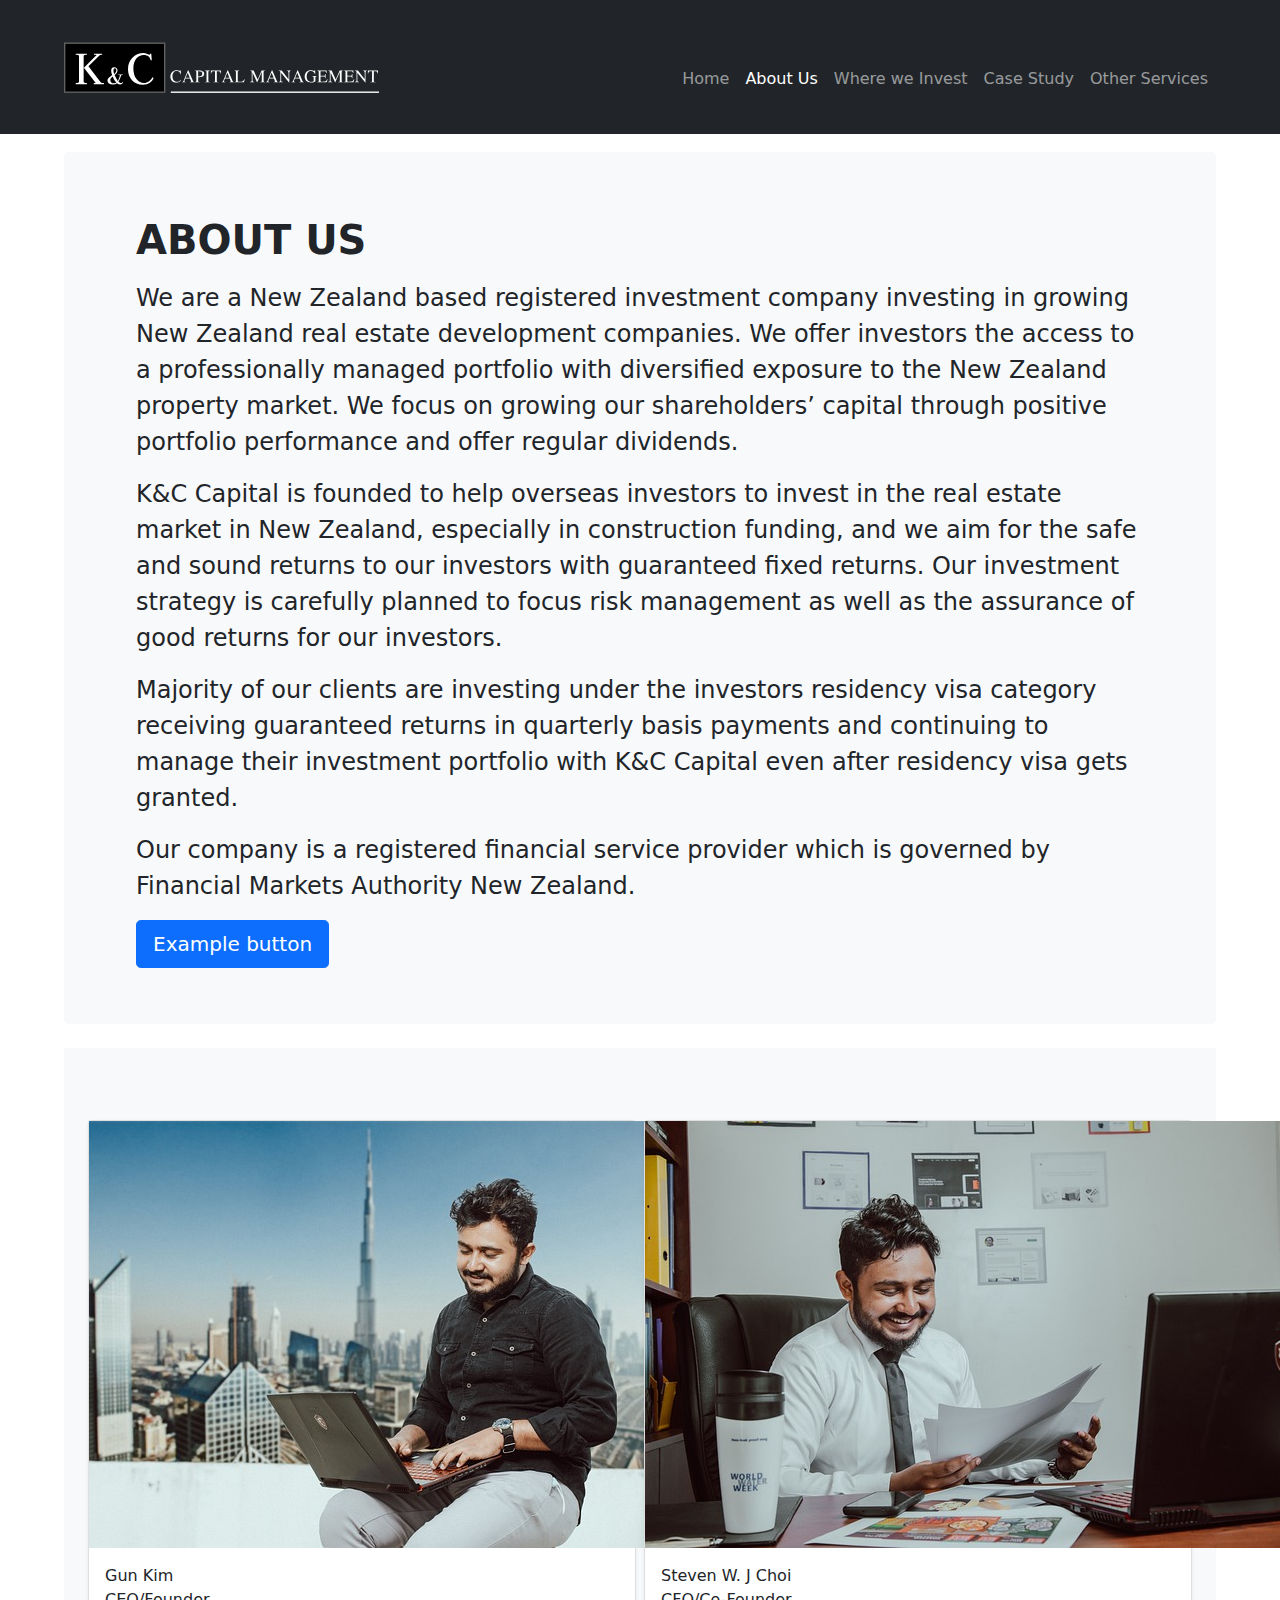
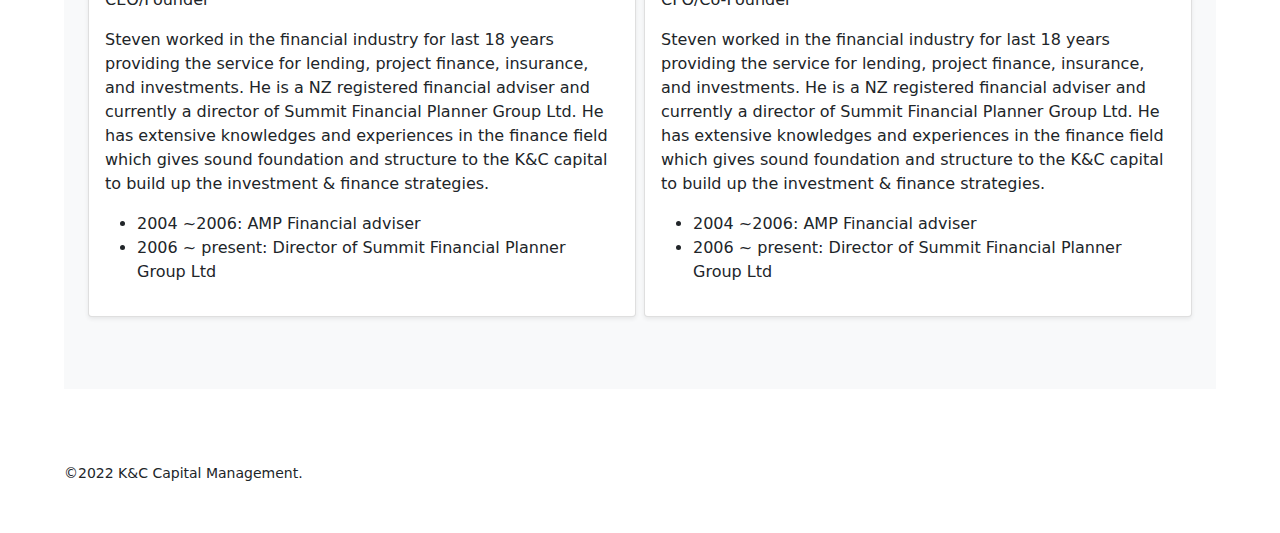
<file: pages/about-us.html>
<!DOCTYPE html>
<html lang="en">

  <head>
    <meta charset="UTF-8" />
    <meta http-equiv="X-UA-Compatible" content="IE=edge" />
    <meta name="viewport" content="width=device-width, initial-scale=1.0" />
    <title>About Us - K&C Capital Management</title>
    <link href="https://cdn.jsdelivr.net/npm/bootstrap@5.1.3/dist/css/bootstrap.min.css" rel="stylesheet" />
    <link rel="stylesheet" href="../css/main.min.css" />
  </head>

  <body>
    <header>
      <nav class="navbar navbar-expand-md navbar-dark fixed-top bg-dark">
        <div class="container">
          <a class="navbar-brand" href="../index.html">
            <img src="../assets/logo-white.svg" alt="KnC Capital Management" />
          </a>
          <button class="navbar-toggler" type="button" data-bs-toggle="collapse" data-bs-target="#navbarCollapse" aria-controls="navbarCollapse" aria-expanded="false" aria-label="Toggle navigation">
            <span class="navbar-toggler-icon"></span>
          </button>
          <div class="collapse navbar-collapse" id="navbarCollapse">
            <ul class="navbar-nav me-auto mb-2 mb-md-0">
              <li class="nav-item">
                <a class="nav-link" href="../index.html">Home</a>
              </li>
              <li class="nav-item">
                <a class="nav-link active" href="./about-us.html" aria-current="page">About Us</a>
              </li>
              <li class="nav-item">
                <a class="nav-link" href="./where-we-invest.html">Where we Invest</a>
              </li>
              <li class="nav-item">
                <a class="nav-link" href="./case-study.html">Case Study</a>
              </li>
              <li class="nav-item">
                <a class="nav-link" href="./other-services.html">Other Services</a>
              </li>
            </ul>
          </div>
        </div>
      </nav>
    </header>
    <main class="main">
      <div class="container">
        <div class="p-5 mb-4 bg-light rounded-3">
          <div class="container-fluid py-2">
            <h2 class="display-6 fw-bold py-2">ABOUT US</h2>
            <p class="col-md-12 fs-4">We are a New Zealand based registered investment company investing in growing New Zealand real estate development companies. We offer investors the access to a professionally managed portfolio with diversified exposure to the New Zealand property market. We focus on growing our shareholders’ capital through positive portfolio performance and offer regular dividends.</p>
              <p class="col-md-12 fs-4">K&C Capital is founded to help overseas investors to invest in the real estate market in New Zealand, especially in construction funding, and we aim for the safe and sound returns to our investors with guaranteed fixed returns. Our investment strategy is carefully planned to focus risk management as well as the assurance of good returns for our investors.</p>
              <p class="col-md-12 fs-4">Majority of our clients are investing under the investors residency visa category receiving guaranteed returns in quarterly basis payments and continuing to manage their investment portfolio with K&C Capital even after residency visa gets granted.</p>
              <p class="col-md-812 fs-4">Our company is a registered financial service provider which is governed by Financial Markets Authority New Zealand.</p>
            <button class="btn btn-primary btn-lg" type="button">Example button</button>
          </div>
        </div>
        <div class="album py-5 bg-light">
          <div class="container">
            <div class="row row-cols-1 row-cols-sm-2 row-cols-md-2 g-2">
              <div class="col">
                <div class="card shadow-sm">
                  <div class="card-img">
                    <img src="../assets/about/member_01.jpg" alt="" />
                  </div>
                  <div class="card-body">
                    <p class="card-text">
                      Gun Kim<br />
                      CEO/Founder
                    </p>
                    <p class="card-text">
                      Steven worked in the financial industry for last 18 years providing the service for lending, project finance, insurance, and investments. He is a NZ registered financial adviser and currently a director of Summit Financial Planner Group Ltd. He has extensive knowledges and experiences in the finance field which gives sound foundation and structure to the K&C capital to build up the investment & finance strategies.
                    </p>
                    <ul>
                      <li>2004 ~2006: AMP Financial adviser</li>
                      <li>2006 ~ present: Director of Summit Financial Planner Group Ltd</li>
                    </ul>
                  </div>
                </div>
              </div>
              <div class="col">
                <div class="card shadow-sm">
                  <div class="card-img">
                    <img src="../assets/about/member_02.jpg" alt="" />
                  </div>
      
                  <div class="card-body">
                    <p class="card-text">
                      Steven W. J Choi<br />
                      CFO/Co-Founder
                    </p>
                    <p class="card-text">
                      Steven worked in the financial industry for last 18 years providing the service for lending, project finance, insurance, and investments. He is a NZ registered financial adviser and currently a director of Summit Financial Planner Group Ltd. He has extensive knowledges and experiences in the finance field which gives sound foundation and structure to the K&C capital to build up the investment & finance strategies.
                    </p>
                    <ul>
                      <li>2004 ~2006: AMP Financial adviser</li>
                      <li>2006 ~ present: Director of Summit Financial Planner Group Ltd</li>
                    </ul>
                  </div>
                </div>
              </div>
            </div>
          </div>
        </div>
      </div>
    </main>
    <footer class="footer">
      <div class="container">
        <small class="copyright">
          &copy;2022 K&amp;C Capital Management.
        </small>
      </div>
    </footer>
    
    <script src="https://cdn.jsdelivr.net/npm/bootstrap@5.1.3/dist/js/bootstrap.bundle.min.js"></script>
  </body>

</html>
</file>
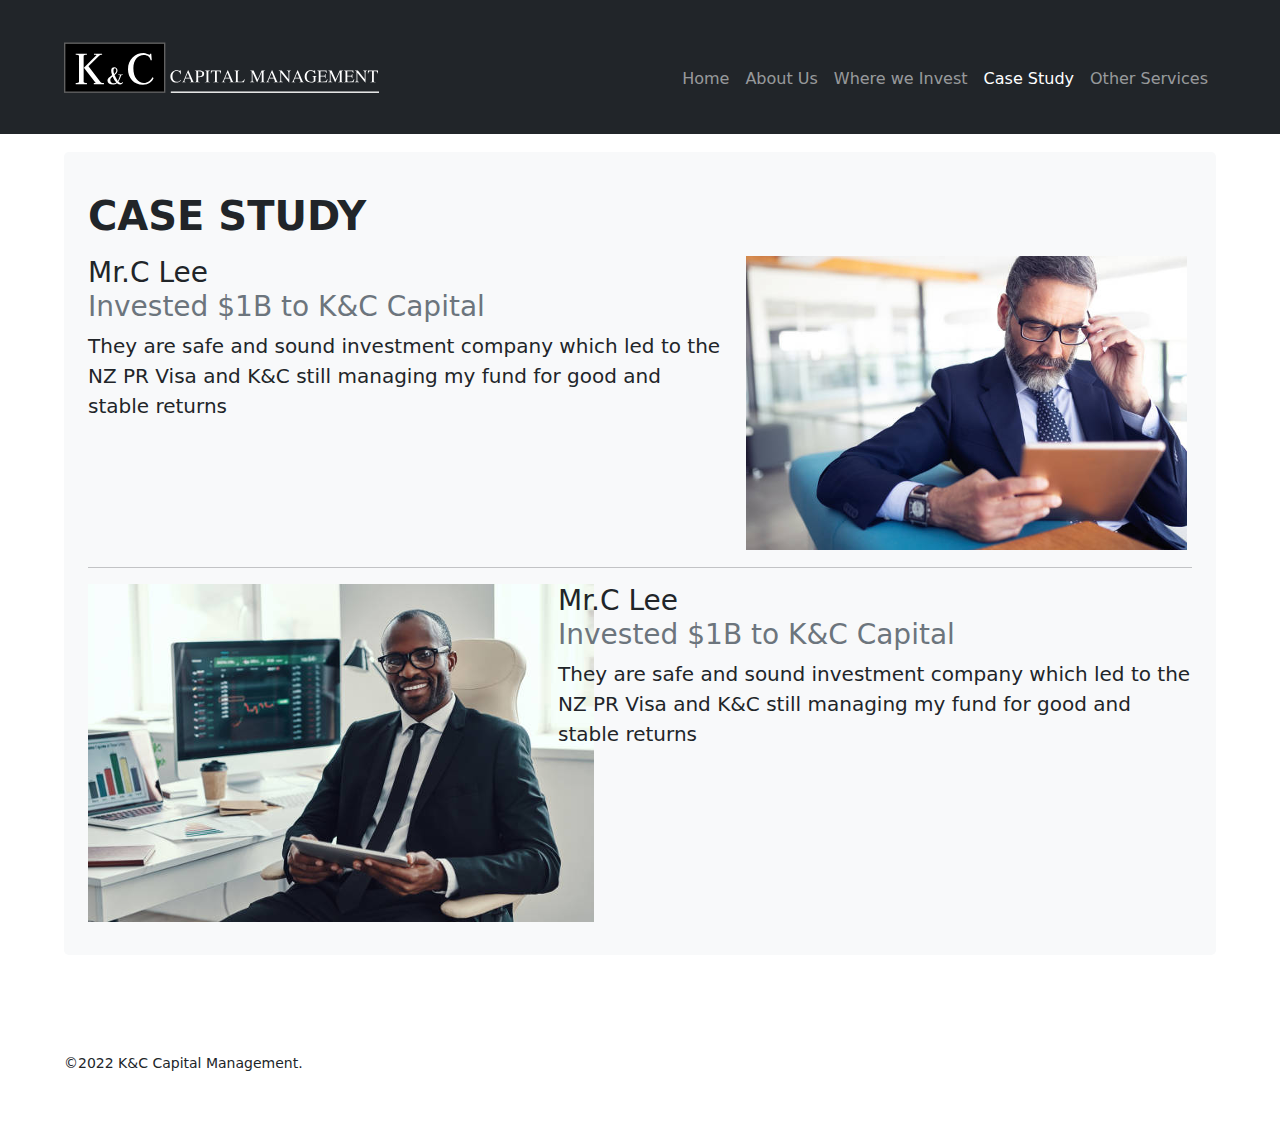
<file: pages/case-study.html>
<!DOCTYPE html>
<html lang="en">

  <head>
    <meta charset="UTF-8" />
    <meta http-equiv="X-UA-Compatible" content="IE=edge" />
    <meta name="viewport" content="width=device-width, initial-scale=1.0" />
    <title>Case Study - K&C Capital Management</title>
    <link href="https://cdn.jsdelivr.net/npm/bootstrap@5.1.3/dist/css/bootstrap.min.css" rel="stylesheet" />
    <link rel="stylesheet" href="../css/main.min.css" />
  </head>

  <body>
    <header>
      <nav class="navbar navbar-expand-md navbar-dark fixed-top bg-dark">
        <div class="container">
          <a class="navbar-brand" href="../index.html">
            <img src="../assets/logo-white.svg" alt="KnC Capital Management" />
          </a>
          <button class="navbar-toggler" type="button" data-bs-toggle="collapse" data-bs-target="#navbarCollapse" aria-controls="navbarCollapse" aria-expanded="false" aria-label="Toggle navigation">
            <span class="navbar-toggler-icon"></span>
          </button>
          <div class="collapse navbar-collapse" id="navbarCollapse">
            <ul class="navbar-nav me-auto mb-2 mb-md-0">
              <li class="nav-item">
                <a class="nav-link" href="../index.html">Home</a>
              </li>
              <li class="nav-item">
                <a class="nav-link" href="./about-us.html">About Us</a>
              </li>
              <li class="nav-item">
                <a class="nav-link" href="./where-we-invest.html">Where we Invest</a>
              </li>
              <li class="nav-item">
                <a class="nav-link active" href="./case-study.html" aria-current="page">Case Study</a>
              </li>
              <li class="nav-item">
                <a class="nav-link" href="./other-services.html">Other Services</a>
              </li>
            </ul>
          </div>
        </div>
      </nav>
    </header>
    <main class="main">
      <div class="container">
        <div class="py-4 mb-4 bg-light rounded-3">
          <div class="container-fluid py-2">
            <h2 class="display-6 fw-bold py-2">CASE STUDY</h2>
            <div class="row featurette">
              <div class="col-md-7">
                <h3 class="featurette-heading">Mr.C Lee<br /><span class="text-muted">Invested $1B to K&C Capital</span></h3>
                <p class="lead">They are safe and sound investment company which led to the NZ PR Visa and K&C still managing my fund for good and stable returns</p>
              </div>
              <div class="col-md-5">
                <div class="card-img">
                  <img src="../assets/case/case_01.png" alt="" />
                </div>
              </div>
            </div>
            <hr class="featurette-divider">
            <div class="row featurette">
              <div class="col-md-7 order-md-2">
                <h3 class="featurette-heading">Mr.C Lee<br /><span class="text-muted block">Invested $1B to K&C Capital</span></h3>
                <p class="lead">They are safe and sound investment company which led to the NZ PR Visa and K&C still managing my fund for good and stable returns</p>
              </div>
              <div class="col-md-5 order-md-1">
                <div class="card-img">
                  <img src="../assets/case/case_02.png" alt="" />
                </div>
              </div>
            </div>
          </div>
        </div>
      </div>
    </main>
    <footer class="footer">
      <div class="container">
        <small class="copyright">
          &copy;2022 K&amp;C Capital Management.
        </small>
      </div>
    </footer>
    
    <script src="https://cdn.jsdelivr.net/npm/bootstrap@5.1.3/dist/js/bootstrap.bundle.min.js"></script>
  </body>

</html>
</file>
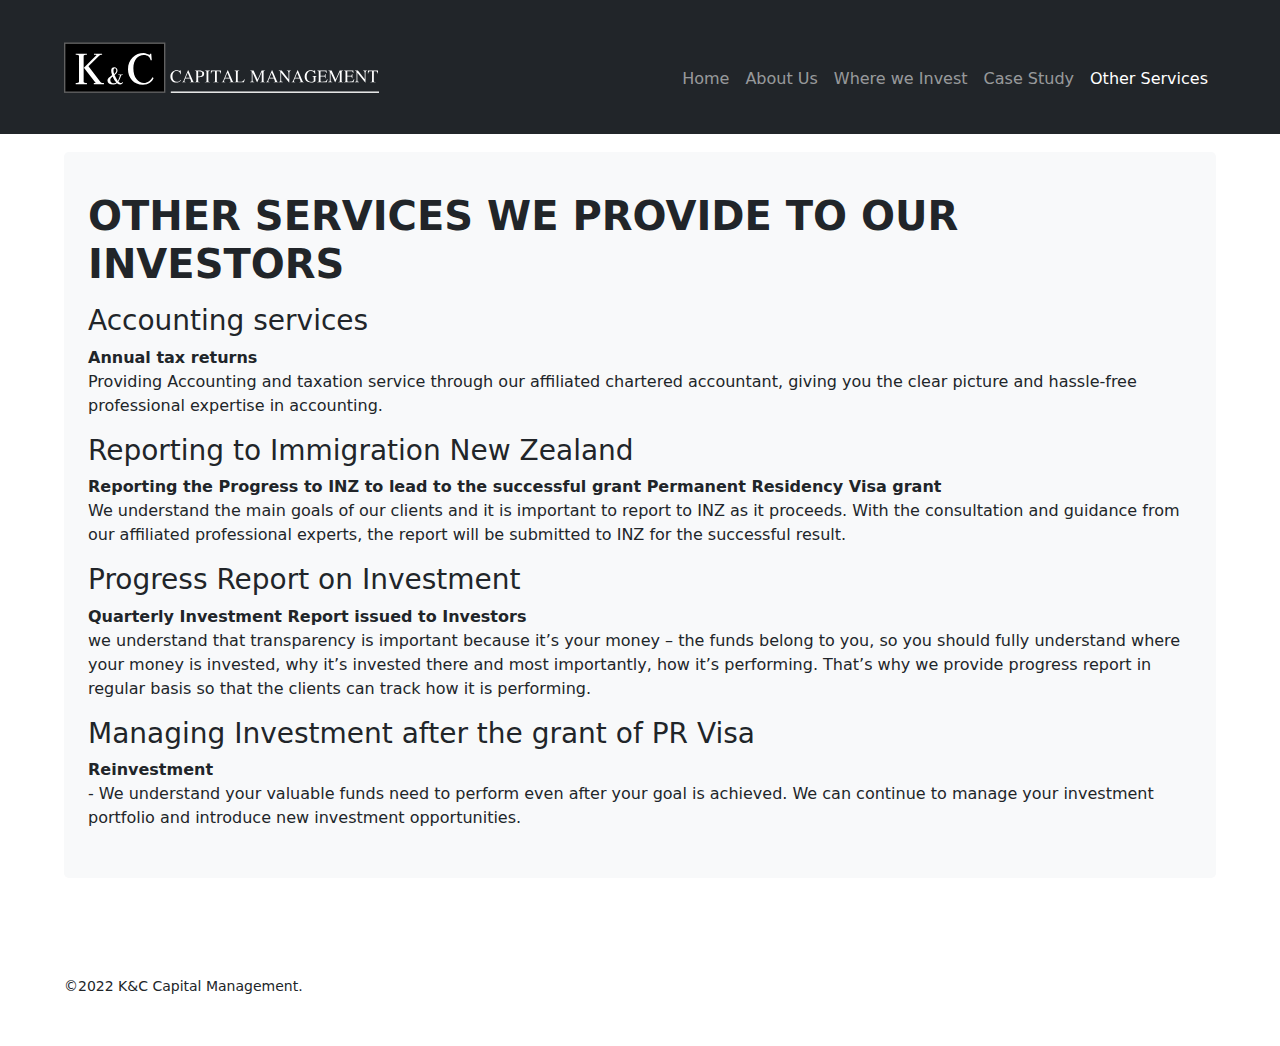
<file: pages/other-services.html>
<!DOCTYPE html>
<html lang="en">

  <head>
    <meta charset="UTF-8" />
    <meta http-equiv="X-UA-Compatible" content="IE=edge" />
    <meta name="viewport" content="width=device-width, initial-scale=1.0" />
    <title>Other Services - K&C Capital Management</title>
    <link href="https://cdn.jsdelivr.net/npm/bootstrap@5.1.3/dist/css/bootstrap.min.css" rel="stylesheet" />
    <link rel="stylesheet" href="../css/main.min.css" />
  </head>

  <body>
    <header>
      <nav class="navbar navbar-expand-md navbar-dark fixed-top bg-dark">
        <div class="container">
          <a class="navbar-brand" href="../index.html">
            <img src="../assets/logo-white.svg" alt="KnC Capital Management" />
          </a>
          <button class="navbar-toggler" type="button" data-bs-toggle="collapse" data-bs-target="#navbarCollapse" aria-controls="navbarCollapse" aria-expanded="false" aria-label="Toggle navigation">
            <span class="navbar-toggler-icon"></span>
          </button>
          <div class="collapse navbar-collapse" id="navbarCollapse">
            <ul class="navbar-nav me-auto mb-2 mb-md-0">
              <li class="nav-item">
                <a class="nav-link" href="../index.html">Home</a>
              </li>
              <li class="nav-item">
                <a class="nav-link" href="./about-us.html">About Us</a>
              </li>
              <li class="nav-item">
                <a class="nav-link" href="./where-we-invest.html">Where we Invest</a>
              </li>
              <li class="nav-item">
                <a class="nav-link" href="./case-study.html">Case Study</a>
              </li>
              <li class="nav-item">
                <a class="nav-link active" href="./other-services.html" aria-current="page">Other Services</a>
              </li>
            </ul>
          </div>
        </div>
      </nav>
    </header>
    <main class="main">
      <div class="container">
        <div class="py-4 mb-4 bg-light rounded-3">
          <div class="container-fluid py-2">
            <h2 class="display-6 fw-bold py-2">OTHER SERVICES WE PROVIDE TO OUR INVESTORS</h2>
            <h3>Accounting services</h3>
            <strong>Annual tax returns</strong>
            <p class="col-md-12 fs-6">Providing Accounting and taxation service through our affiliated chartered accountant, giving you the clear picture and hassle-free professional expertise in accounting.</p>
            <h3>Reporting to Immigration New Zealand</h3>
            <strong>Reporting the Progress to INZ to lead to the successful grant Permanent Residency Visa grant</strong>
            <p class="col-md-12 fs-6">We understand the main goals of our clients and it is important to report to INZ as it proceeds. With the consultation and guidance from our affiliated professional experts, the report will be submitted to INZ for the successful result.</p>
            <h3>Progress Report on Investment</h3>
            <strong>Quarterly Investment Report issued to Investors</strong>
            <p class="col-md-12 fs-6">we understand that transparency is important because it’s your money – the funds belong to you, so you should fully understand where your money is invested, why it’s invested there and most importantly, how it’s performing. That’s why we provide progress report in regular basis so that the clients can track how it is performing.</p>
            <h3>Managing Investment after the grant of PR Visa</h3>
            <strong>Reinvestment</strong>
            <p class="col-md-12 fs-6">-	We understand your valuable funds need to perform even after your goal is achieved.
              We can continue to manage your investment portfolio and introduce new investment opportunities.</p>
          </div>
        </div>
      </div>
    </main>
    <footer class="footer">
      <div class="container">
        <small class="copyright">
          &copy;2022 K&amp;C Capital Management.
        </small>
      </div>
    </footer>
    
    <script src="https://cdn.jsdelivr.net/npm/bootstrap@5.1.3/dist/js/bootstrap.bundle.min.js"></script>
  </body>

</html>
</file>
